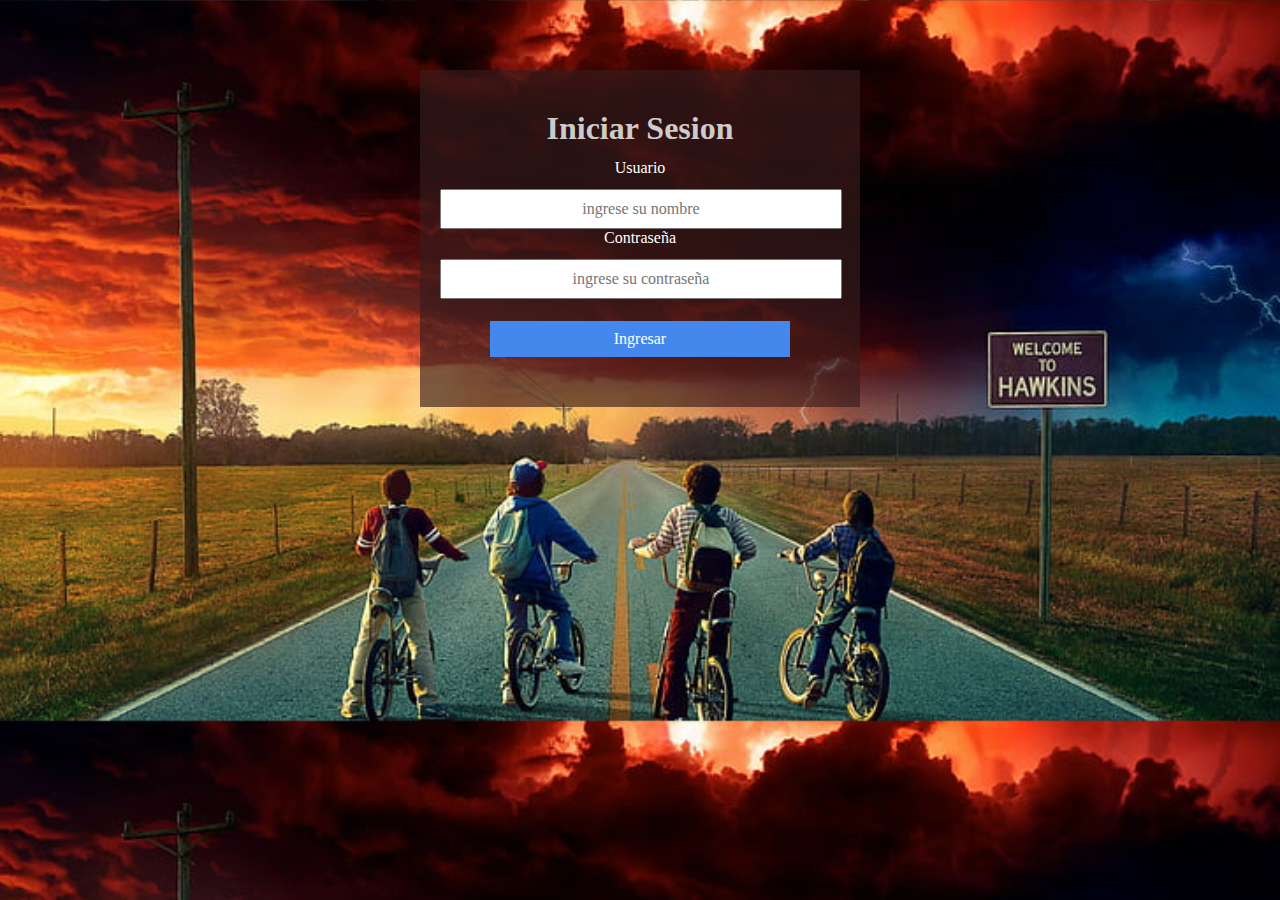
<file: DemoDogs/Formulario.html>
<!DOCTYPE html>
<!--formulario de ingreso de sesion  por roles-->
<!--rol -> Administrador-->
<!--rol-> Fanatico -->
<html lang="es">
<head>
    <meta charset="UTF-8">
    <meta name="viewport" content="width=device-width, initial-scale=1.0">
    <title>login</title>
    <!--estilos ccs  con la imagen del icono -->
    <link rel="icon" type="image/x-icon" href="assets/favicon.ico" />
    <link rel="stylesheet" href="css/login.css">
    <link rel="stylesheet" href="css/cabecera.css">
    <link rel="stylesheet" href="https://cdnjs.cloudflare.com/ajax/libs/animate.css/4.0.0/animate.min.css">
</head>
<body>
    <!--la imagen del fondo se referencio  en los estilos de login  / css/login.css-->
   <form action="validar.php" method="post">

   <h1 class="">Iniciar Sesion</h1>

   <p>Usuario <input type="text" placeholder="ingrese su nombre" name="usuario"></p>

   <p>Contraseña <input type="password" placeholder="ingrese su contraseña" name="contraseña"></p>
   <!--permite evaluar los datos ingresados -->
   <input type="submit" value="Ingresar">
   
   </form> 
</body>
</html>
</file>
<file: DemoDogs/css/login.css>
* {
	padding: 0;
	margin: 0;
	font-family: century gothic;
	text-align: center;
}

form {
	padding: 50px 20px;
	background-color: #381b1ba6;
	margin: calc(25% + 100px);
	margin-top: 70px;
	padding-top: 28px;
	margin-bottom: 30px
}

h1 {
	text-align: center;
	padding: 12px;
	color: rgb(206, 203, 203)
}

input {
	width: calc(100% - 20px);
	padding: 9px;
	margin: auto;
	margin-top: 12px;
	font-size: 16px
}

input[type='submit']{
	background-color: #48e;
	color: #fff;
	width: calc(80% - 20px);
	margin: 0 10%;
	margin-top: 22px;
	border: none;
	
}


.ok {
	text-align: center;
	width: 100%;
	padding: 12px;
	background-color: #1e6;
	color: #fff
}
.bad {
	text-align: center;
	width: 100%;
	padding: 12px;
	background-color: #a22;
	color: #fff
}
.off{
	text-align: center;
	width: 100%;
	padding: 12px;
	background-color: rgb(0, 0, 0);
	color: #fff

}
body{
	background-image:url(../assets/img/bg-masthead.jpg);
	width: 100%;
	height:100%vh;
	background-size: cover;

	color:white;
	
}
.mensaje{
	width: 100%;
	max-width: 350px;
	margin: auto;
	margin-top: 20px;
	text-align: left;
	padding: 6px;
	color: red;

}
h6 {
	text-align: center;
	padding: 12px;
    color: rgb(206, 203, 203);
    line-height: 20px;
}
.gabo{
	padding: 50px 20px;
	background-color: #381b1ba6;
	margin: calc(25% + 100px);
	margin-top: 70px;
	padding-top: 28px;
    margin-bottom: 30px;
    line-height: 20px;
}
header{
    width: 100%;
    color: #fff;
    display: flex;
    flex-wrap: wrap;
    align-items: center;
    align-content: space-between;
    background-color: rgba(0, 0, 0,.3);
}
header h1{
    margin-left: 5px;
    align-items: center;
    width: calc(20% - 100px);
    font-family: montez;
    font-size: 55px;
}
header a{
    margin-right: 30px;
    text-align: center;
    text-decoration: none;
    color: #fff;
    font-size: 25px;
    transition: all ease 300ms;
}
.login-box{
	background-image:url(./IMG/logogae.png);
	width: 100px;
	height: 100px;
	border-radius: 50%;
	position: absolute;
	top: -50px;
	left: calc(50% - 50px);
}
</file>
<file: DemoDogs/css/cabecera.css>
.login-box{

	width: 100px;
	height: 100px;
	border-radius: 50%;
	position: absolute;
    top: 50px;
    left: 10px;
	left: calc(36% - 45px);
}
.lef{
    width: 100px;
	height: 100px;
	border-radius: 50%;
	position: absolute;
    top: 50px;
    left: 10px;
	left: calc(45% - 45px);
}
.righ{
  
    background-position: right;
    position: absolute;
}
</file>
